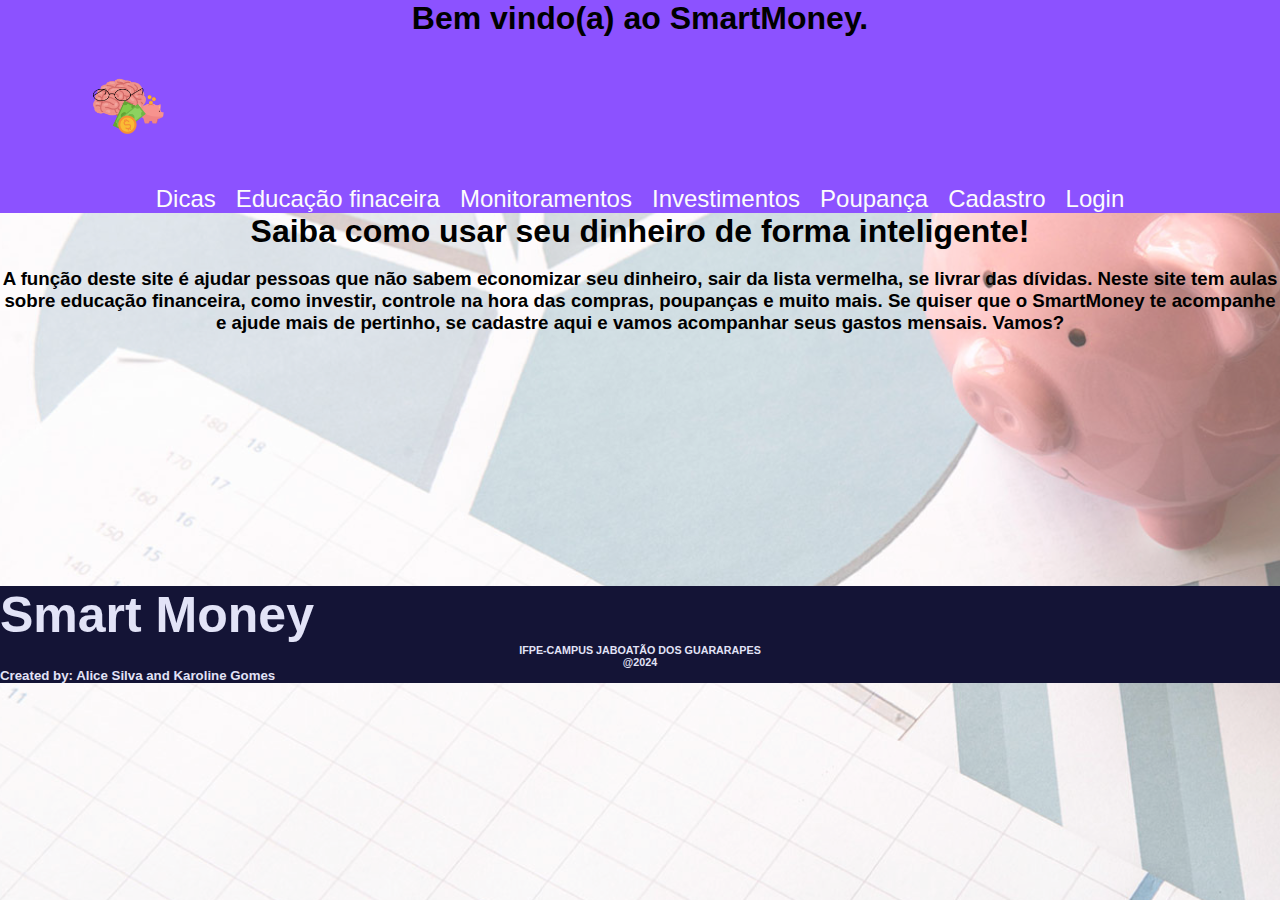
<file: smartmoney/index.html>
<!DOCTYPE html>
<html lang="pt-br">
<head>
    <meta charset="UTF-8">
    <meta name="viewport" content="width=device-width, initial-scale=1.0">
    <title> - Smart Money - </title>

    <style>
            *{
            margin: 0 ;
            padding: 0;
            border: 0;
            }
        body{
            max-width: 2000px;
            background-image:url(fundoimagemindex.png);
           background-repeat: no-repeat;
           background-image:cover ;

        }
        #h1{

            text-align: center;
            font-size: xx-large;
            font-family: 'Lucida Sans', 'Lucida Sans Regular', 'Lucida Grande', 'Lucida Sans Unicode', Geneva, Verdana, sans-serif;

        }
        #header{
            background-color:#8c52ff;

    
        }
        .dicas{
            text-decoration: none;
            font-size: x-large;
            font-family: 'Lucida Sans', 'Lucida Sans Regular', 'Lucida Grande', 'Lucida Sans Unicode', Geneva, Verdana, sans-serif;
            color: #fcfcfc;
            text-align: right;
        }
        .navegação{
            text-align: right;
            display: flex;
            justify-content: center;
            gap: 20px ;
            
        }
        #header img{
            height:30%;
            width:20%;


        }
        #h11{
            text-align: center;
            font-family: 'Lucida Sans', 'Lucida Sans Regular', 'Lucida Grande', 'Lucida Sans Unicode', Geneva, Verdana, sans-serif;

        }
        #h3{
            text-align: center;
            font-family: 'Lucida Sans', 'Lucida Sans Regular', 'Lucida Grande', 'Lucida Sans Unicode', Geneva, Verdana, sans-serif;


        }

        footer{
background-color: #141436;

}
#rodape{
    color:#e2e3f7;
    text-align: left;
    font-family: 'Lucida Sans', 'Lucida Sans Regular', 'Lucida Grande', 'Lucida Sans Unicode', Geneva, Verdana, sans-serif;
    font-size: 50px;
}
h6{
    color:#e2e3f7;
    text-align: center;
    font-family: 'Lucida Sans', 'Lucida Sans Regular', 'Lucida Grande', 'Lucida Sans Unicode', Geneva, Verdana, sans-serif;
}
h5{
    color:#e2e3f7;
    text-align: left;
    font-family: 'Lucida Sans', 'Lucida Sans Regular', 'Lucida Grande', 'Lucida Sans Unicode', Geneva, Verdana, sans-serif;

}
      


    </style>
</head>
<body>

    <header id="header">
        <h1 id="h1" >Bem vindo(a) ao SmartMoney.</h1>
        <img src="logo smart money.png" alt="logo">
        <nav class="navegação">
            <a class='dicas'href="dicas.html">Dicas</a>
            <a class='dicas'href="educaçãofina.html">Educação finaceira</a>
            <a class='dicas'href="monitoramento.html">Monitoramentos</a>
            <a class='dicas'href="investimentos.html">Investimentos</a>
            <a class='dicas'href="poupança.html">Poupança</a>
            <a class='dicas'href="cadastro.html">Cadastro</a>
            <a class='dicas'href="login.html">Login</a>
        </nav>
    </header>
    <h1 id="h11">Saiba como usar seu dinheiro de forma inteligente!</h1>
 <br>  
<h3 id="h3">A função deste site é ajudar pessoas que não sabem economizar seu dinheiro, sair da lista vermelha, se livrar das dívidas. 
    Neste site tem aulas sobre educação financeira, como investir, controle na hora das compras, poupanças e muito mais.
    Se quiser que o SmartMoney te acompanhe e ajude mais de pertinho, se cadastre aqui e vamos acompanhar seus gastos mensais. Vamos?
</br>
</h3>
<br><br><br><br><br><br><br><br><br><br><br><br><br><br>
<footer>
    <h1 id="rodape">Smart Money</h1>
    <h6>IFPE-CAMPUS JABOATÃO DOS GUARARAPES</h6>
    <h6>@2024</h6>
    <h5>Created by: Alice Silva and Karoline Gomes
    </h5>

</footer>
</body>
</html>
</file>
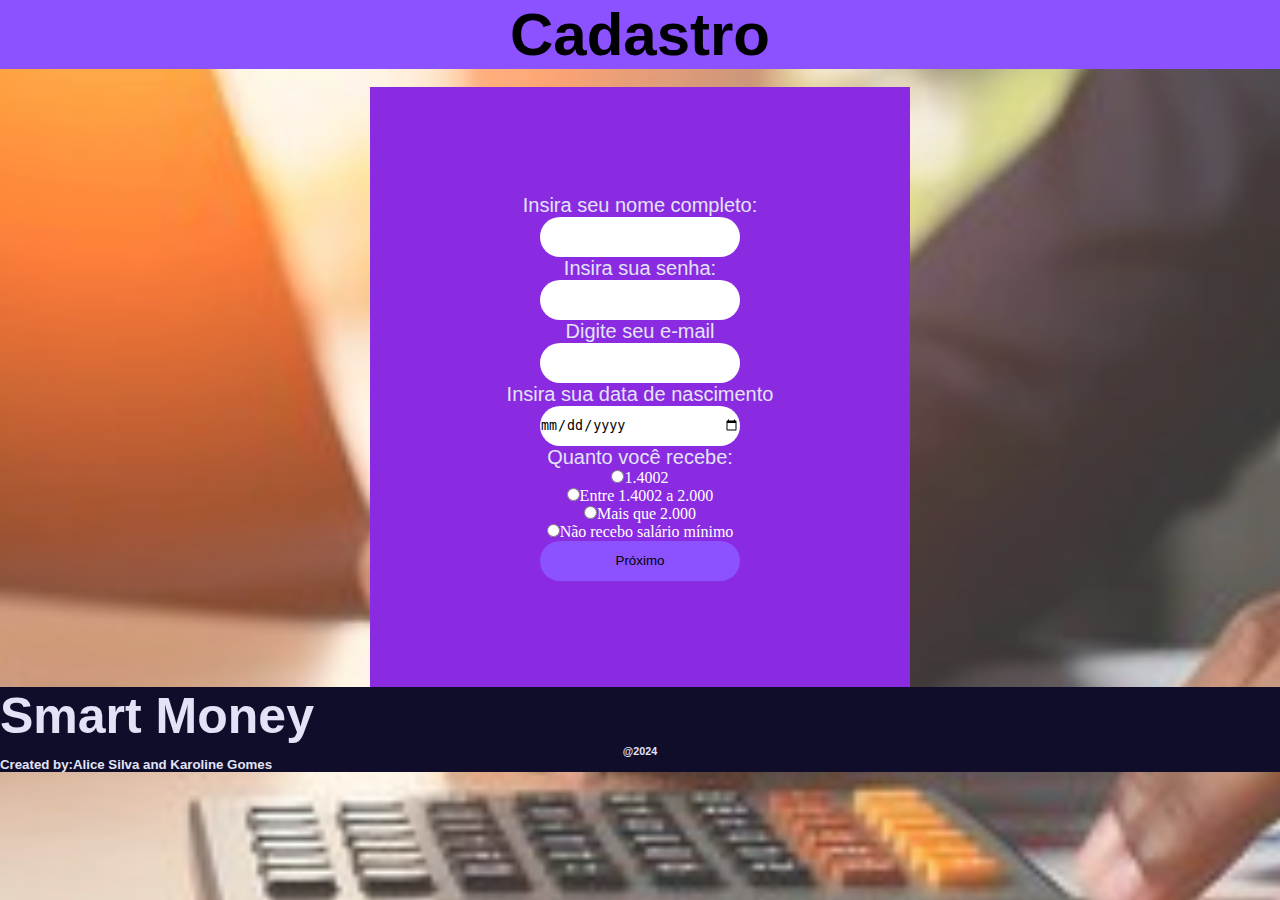
<file: smartmoney/cadastro.html>
<!DOCTYPE html>
<html lang="en">
<head>
    <meta charset="UTF-8">
    <meta name="viewport" content="width=device-width, initial-scale=1.0">
    <title>Cadastro</title>
    <style>
        *{
            padding: 0;
            margin: 0;
            border: 0;
        }
        div{
            height: 500px;
            width: 500px;
            display: flex;
            justify-content: center;
            align-items: center;
            margin-left: auto;
            margin-right: auto;
         }
         body{
            max-width: 2000px;
            background-image: url(fundocadastro.png);
            background-repeat: no-repeat;
            background-image: cover;
         }
         header{
            background-color: #8c52ff;
         }
         h1{
            text-align: center;
            font-family: 'Lucida Sans', 'Lucida Sans Regular', 'Lucida Grande', 'Lucida Sans Unicode', Geneva, Verdana, sans-serif;
            font-size: 60px
         }
         p{
            font-family: 'Lucida Sans', 'Lucida Sans Regular', 'Lucida Grande', 'Lucida Sans Unicode', Geneva, Verdana, sans-serif;
            color:  #e2e3f7;
            font-size: 20px;
         }
         .input1{
            height: 40px;
            width: 200px;
            border-radius:  20px;
         }
         .input1:hover{
                 background-color:#100d2b ;

         }
         .botão{
            background-color: #8c52ff;
            height: 40px;
            width: 200px;
            border-radius: 20px;
            align-items: center;
         }
         .botão:hover{
            background-color: antiquewhite;
         }
         footer{
background-color: #100d2b;

}
#rodape{
    color:#e2e3f7;
    text-align: left;
    font-family: 'Lucida Sans', 'Lucida Sans Regular', 'Lucida Grande', 'Lucida Sans Unicode', Geneva, Verdana, sans-serif;
    font-size: 50px;
}
h6{
    color:#e2e3f7;
    text-align: center;
    font-family: 'Lucida Sans', 'Lucida Sans Regular', 'Lucida Grande', 'Lucida Sans Unicode', Geneva, Verdana, sans-serif;
}
h5{
    color:#e2e3f7;
    text-align: left;
    font-family: 'Lucida Sans', 'Lucida Sans Regular', 'Lucida Grande', 'Lucida Sans Unicode', Geneva, Verdana, sans-serif;

}
.form-section {
            background-color: blueviolet;
            padding: 50px 20px;
            color: #ffffff;
            text-align: center;
        }
    </style>

</head>
<body>
    <header>
       <h1>Cadastro</h1>
    </header>
    <br>
    <div class="form-section">
        <form action="./cadastro2.html">
            <p>Insira seu nome completo:</p>
            <input class="input1" type="text">
            <p>Insira sua senha:</p>
            <input class="input1" type="password">
            <p>Digite seu e-mail</p>
            <input class="input1" type="email">
            <p>Insira sua data de nascimento</p>
            <input class="input1"type="date">
            <p>Quanto você recebe:</p>
            <input type="radio">1.4002
            <br>
            <input type="radio">Entre 1.4002 a 2.000
            <br>
            <input type="radio">Mais que 2.000
            <br>
            <input type="radio">Não recebo salário mínimo
            <br>
            <input class="botão"type="submit" value="Próximo">
        </form>
    </div>
    <footer>
      <h1 id="rodape">Smart Money</h1>
      <h6>@2024</h6>
      <h5>Created by:Alice Silva and Karoline Gomes
      </h5>
      
  </footer>
</body>
</html>
</file>
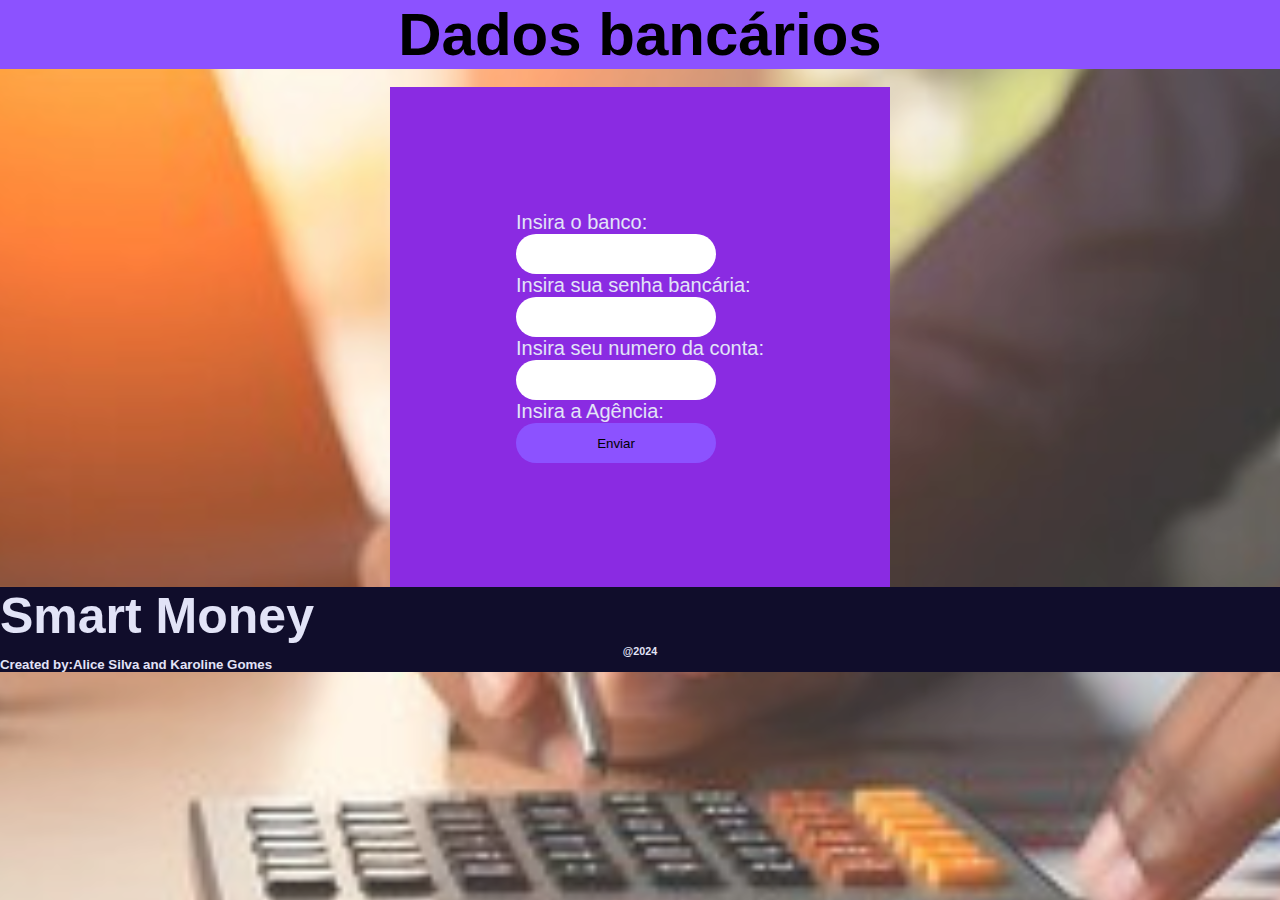
<file: smartmoney/cadastro2.html>
<!DOCTYPE html>
<html lang="en">
<head>
    <meta charset="UTF-8">
    <meta name="viewport" content="width=device-width, initial-scale=1.0">
    <title>Cadastro2</title>
    <style>
        *{
            padding: 0;
            margin: 0;
            border: 0;
        }
        div{
            height: 500px;
            width: 500px;
            display: flex;
            justify-content: center;
            align-items: center;
            margin-left: auto;
            margin-right: auto;
         }
         body{
            max-width: 2000px;
            background-image: url(fundocadastro.png);
            background-repeat: no-repeat;
            background-image: cover;
         }
         header{
            background-color: #8c52ff;
         }
         h1{
            text-align: center;
            font-family: 'Lucida Sans', 'Lucida Sans Regular', 'Lucida Grande', 'Lucida Sans Unicode', Geneva, Verdana, sans-serif;
            font-size: 60px
         }
         p{
            font-family: 'Lucida Sans', 'Lucida Sans Regular', 'Lucida Grande', 'Lucida Sans Unicode', Geneva, Verdana, sans-serif;
            color:  #e2e3f7;
            font-size: 20px;
         }
         .input2{
            height: 40px;
            width: 200px;
            border-radius:  20px;
         }
         .input2:hover{
                 background-color:#100d2b ;

         }
         .botão{
            background-color: #8c52ff;
            height: 40px;
            width: 200px;
            border-radius: 20px;
            align-items: center;
         }
         .botão:hover{
            background-color: antiquewhite;
         }
         footer{
background-color: #100d2b;

}
#rodape{
    color:#e2e3f7;
    text-align: left;
    font-family: 'Lucida Sans', 'Lucida Sans Regular', 'Lucida Grande', 'Lucida Sans Unicode', Geneva, Verdana, sans-serif;
    font-size: 50px;
}
h6{
    color:#e2e3f7;
    text-align: center;
    font-family: 'Lucida Sans', 'Lucida Sans Regular', 'Lucida Grande', 'Lucida Sans Unicode', Geneva, Verdana, sans-serif;
}
h5{
    color:#e2e3f7;
    text-align: left;
    font-family: 'Lucida Sans', 'Lucida Sans Regular', 'Lucida Grande', 'Lucida Sans Unicode', Geneva, Verdana, sans-serif;

}
    </style>
</head>

<body>
    <header>
        <h1>Dados bancários</h1>
     </header>
     <br>
     <div style="background-color: blueviolet;">
         <form action="./index.html">
             <p>Insira o banco:</p>
             <input class="input2" type="text">
             <p>Insira sua senha bancária:</p>
             <input class="input2" type="password">
             <p>Insira seu numero da conta:</p>
             <input class="input2" type="text">
             <p>Insira a Agência:</p>
             <input class="botão"type="submit" value="Enviar">
         </form>
     </div>
     <footer>
       <h1 id="rodape">Smart Money</h1>
       <h6>@2024</h6>
       <h5>Created by:Alice Silva and Karoline Gomes
       </h5>
       
   </footer>
</body>
</html>
</file>
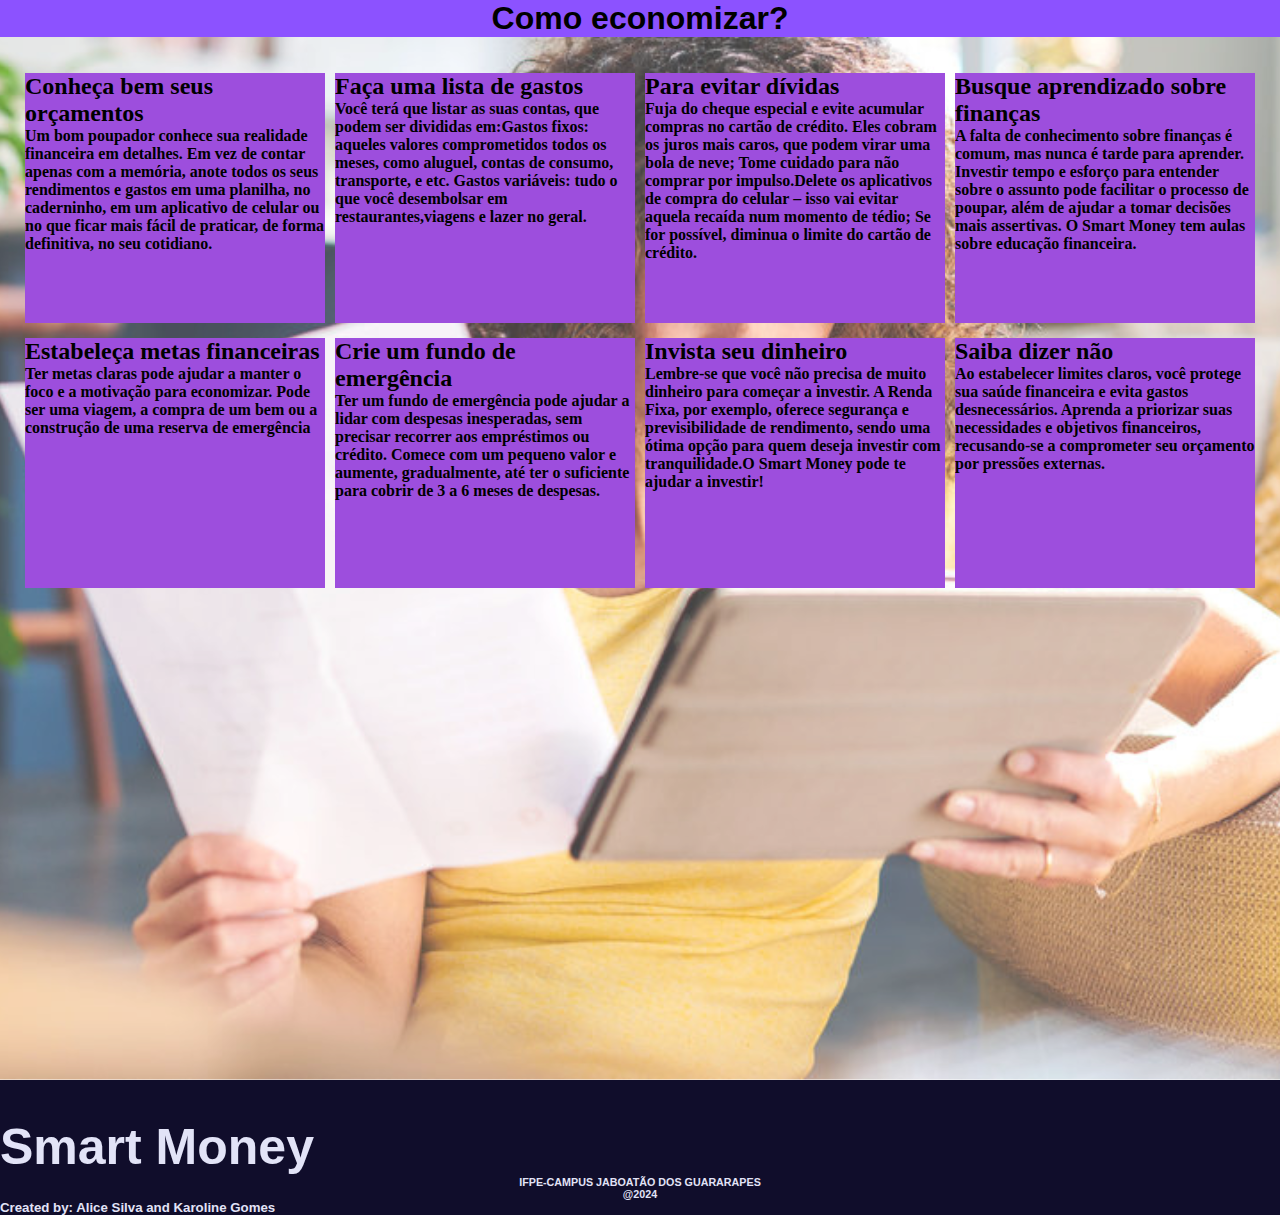
<file: smartmoney/dicas.html>
<!DOCTYPE html>
<html lang="pt-br">
<head>
    <meta charset="UTF-8">
    <meta name="viewport" content="width=device-width, initial-scale=1.0">
    <title>Dicas para economizar</title>
    <link rel="stylesheet" type="text/css" href="dicas.css" />
</head>
<body>
    <header id="header">
        <h1 class="h1">Como economizar?</h1>
    </header>
    <br><br>
    <div title="container">
        <div title="dica">
         
            <h2>Conheça bem seus orçamentos</h2>
          
          <h4>Um bom poupador conhece sua realidade financeira em detalhes. Em vez de contar apenas com a memória, anote todos os seus rendimentos e gastos em uma planilha, no caderninho, em um aplicativo de celular ou no que ficar mais fácil de praticar, de forma definitiva, no seu cotidiano.</h4>
     </div>
     <div title="dica">
         
        <h2>Faça uma lista de gastos</h2>
      <h4>Você terá que listar as suas contas, que podem ser divididas em:Gastos fixos: aqueles valores comprometidos todos os meses, como aluguel, contas de consumo, transporte, e etc.
        Gastos variáveis: tudo o que você desembolsar em restaurantes,viagens e lazer no geral.</h4>
 </div>
 <div title="dica">
         
    <h2>Para evitar dívidas</h2>
  <h4>
    Fuja do cheque especial e evite acumular compras no cartão de crédito. Eles cobram os juros mais caros, que podem virar uma bola de neve;
    Tome cuidado para não comprar por impulso.Delete os aplicativos de compra do celular – isso vai evitar aquela recaída num momento de tédio;
    Se for possível, diminua o limite do cartão de crédito.</h4>
</div>
<div title="dica">
         
    <h2>Busque aprendizado sobre finanças </h2>
  <h4>
    A falta de conhecimento sobre finanças é comum, mas nunca é tarde para aprender. Investir tempo e esforço para entender sobre o assunto pode facilitar o processo de poupar, além de ajudar a tomar decisões mais assertivas.
O Smart Money tem aulas sobre educação financeira.</h4>
</div>
<div title="dica">
         
    <h2>Estabeleça metas financeiras</h2>
  <h4>Ter metas claras pode ajudar a manter o foco e a motivação para economizar. Pode ser uma viagem, a compra de um bem ou a construção de uma reserva de emergência
  </h4>
</div>
<div title="dica">
         
    <h2>Crie um fundo de emergência</h2>
  <h4>Ter um fundo de emergência pode ajudar a lidar com despesas inesperadas, sem precisar recorrer aos empréstimos ou crédito. Comece com um pequeno valor e aumente, gradualmente, até ter o suficiente para cobrir de 3 a 6 meses de despesas.
  </h4>
</div>
<div title="dica">
         
    <h2>Invista seu dinheiro</h2>
  <h4>
    Lembre-se que você não precisa de muito dinheiro para começar a investir.

A Renda Fixa, por exemplo, oferece segurança e previsibilidade de rendimento, sendo uma ótima opção para quem deseja investir com tranquilidade.O Smart Money pode te ajudar a investir!
  </h4>
</div>
<div title="dica">
         
    <h2>Saiba dizer não</h2>
  <h4>
    Ao estabelecer limites claros, você protege sua saúde financeira e evita gastos desnecessários.

Aprenda a priorizar suas necessidades e objetivos financeiros, recusando-se a comprometer seu orçamento por pressões externas.
  </h4>
</div>


    </div>
    <footer>
        
      <h1 id="rodape">Smart Money</h1>
      <h6>IFPE-CAMPUS JABOATÃO DOS GUARARAPES</h6>
      <h6>@2024</h6>
      <h5>Created by: Alice Silva and Karoline Gomes
      </h5>
        
    </footer>
</body>
</html>
</file>
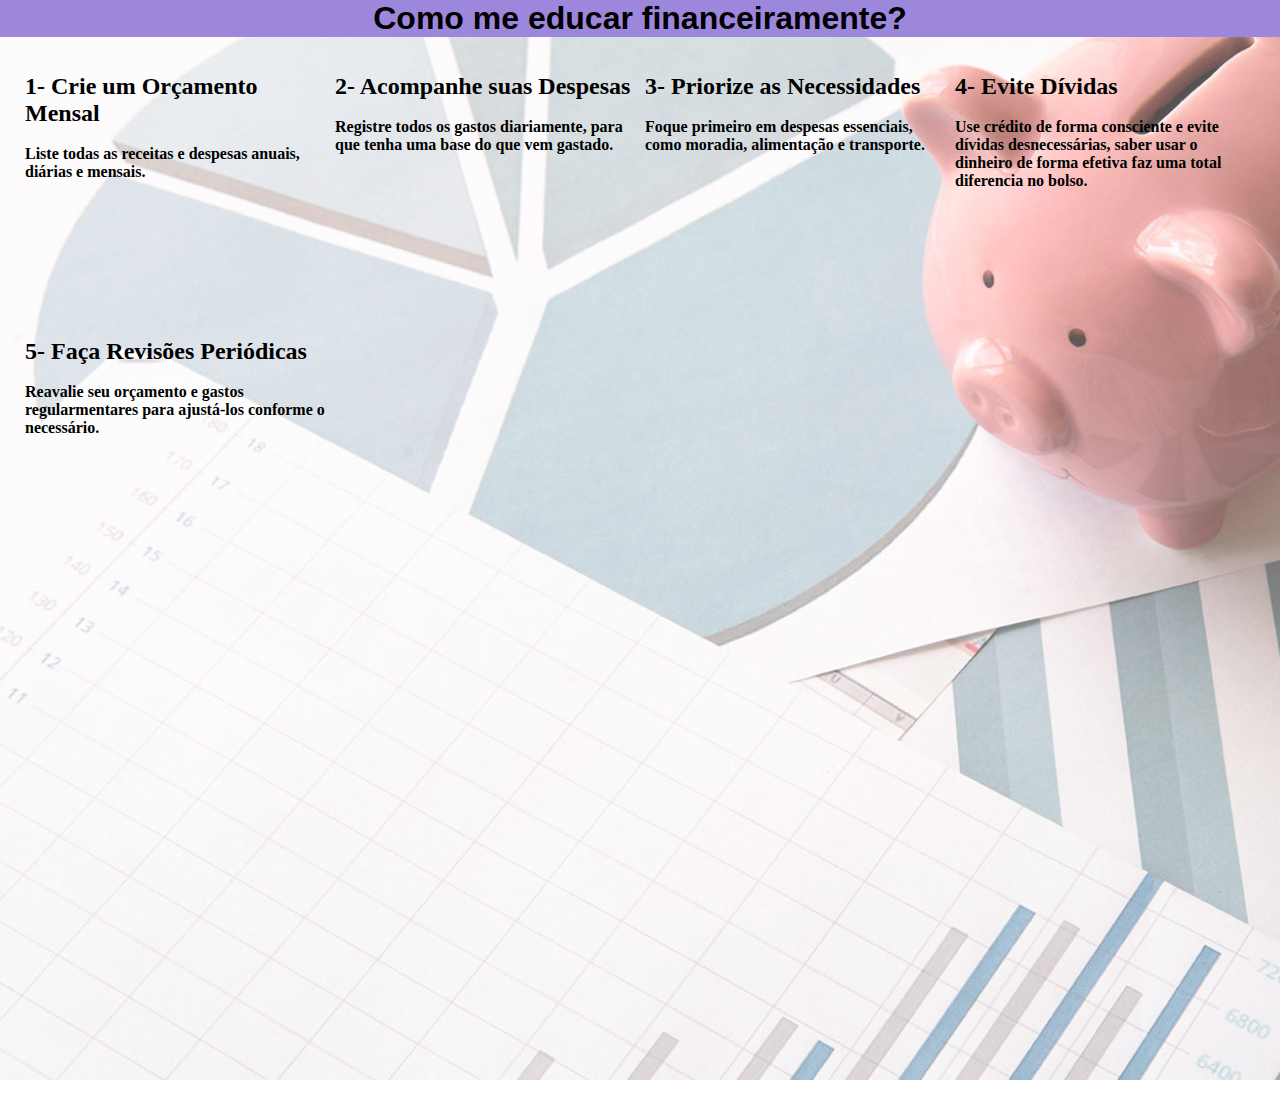
<file: smartmoney/educaçãofina.html>
<!DOCTYPE html>
<html lang="en">
<head>
    <meta charset="UTF-8">
    <meta name="viewport" content="width=device-width, initial-scale=1.0">
    <title>Document</title>
    <style>
        *{
    padding: 0;
    margin: 0;
    border:0;

}
body{
    
    
    max-width: 2000px;
    background-image:url(fundoimagemindex.png);
    background-repeat: no-repeat;
    background-image: cover;
}
#header{
    background-color: #9c87dd;
}
.h1{
   text-align: center;
   font-family: 'Lucida Sans', 'Lucida Sans Regular', 'Lucida Grande', 'Lucida Sans Unicode', Geneva, Verdana, sans-serif;
}
[title='container']{
display: grid;
grid-template-columns: 300px 300px 300px 300px;
grid-template-rows: 250px 250px 250px 250px;
column-gap:10px;
row-gap: 15px;
justify-content: center;
}
[title='dica']{
    background-color: #8958df;
}
footer{
background-color: #141436;

}
#rodape{
    color:#e2e3f7;
    text-align: left;
    font-family: 'Lucida Sans', 'Lucida Sans Regular', 'Lucida Grande', 'Lucida Sans Unicode', Geneva, Verdana, sans-serif;
    font-size: 50px;
}
h6{
    color:#e2e3f7;
    text-align: center;
    font-family: 'Lucida Sans', 'Lucida Sans Regular', 'Lucida Grande', 'Lucida Sans Unicode', Geneva, Verdana, sans-serif;
}
h5{
    color:#e2e3f7;
    text-align: left;
    font-family: 'Lucida Sans', 'Lucida Sans Regular', 'Lucida Grande', 'Lucida Sans Unicode', Geneva, Verdana, sans-serif;

}
    </style>
</head>
<body>
    <header id="header">
        <h1 class="h1">Como me educar financeiramente?</h1>
    </header>
    <br><br>
    <div title="container">
        <div title="educaçãoFinanceira">
         
            <h2>1- Crie um Orçamento Mensal</h2>
          <br>
          <h4>Liste todas as receitas e despesas anuais, diárias e mensais.</h4>
        </br>
        </div>
     <div title="educaçãoFinanceira">
         
        <h2>2- Acompanhe suas Despesas</h2>
        <br>
      <h4>Registre todos os gastos diariamente, para que tenha uma base do que vem gastado.</h4>
      </br>
      </div>
 <div title="educaçãoFinanceira">
         
    <h2>3- Priorize as Necessidades</h2>
  <h4>
    <br>
    Foque primeiro em despesas essenciais, como moradia, alimentação e transporte.</h4>
  </br>
  </div>
<div title="educaçãoFinanceira">
         
    <h2>4- Evite Dívidas </h2>
  <h4>
    <br>
   Use crédito de forma consciente e evite dívidas desnecessárias, saber usar o dinheiro de forma efetiva faz uma total diferencia no bolso.
    </h4>
  </br>
</div>
<div title="educaçãoFinanceira">
         
    <h2>5- Faça Revisões Periódicas</h2>
    <br>
  <h4>Reavalie seu orçamento e gastos regularmentares para ajustá-los conforme o necessário.
  </h4>
</br>
</div>
   
    </div>
    <footer>
        

    </footer>
</body>
</html>
</body>
</html>
</file>
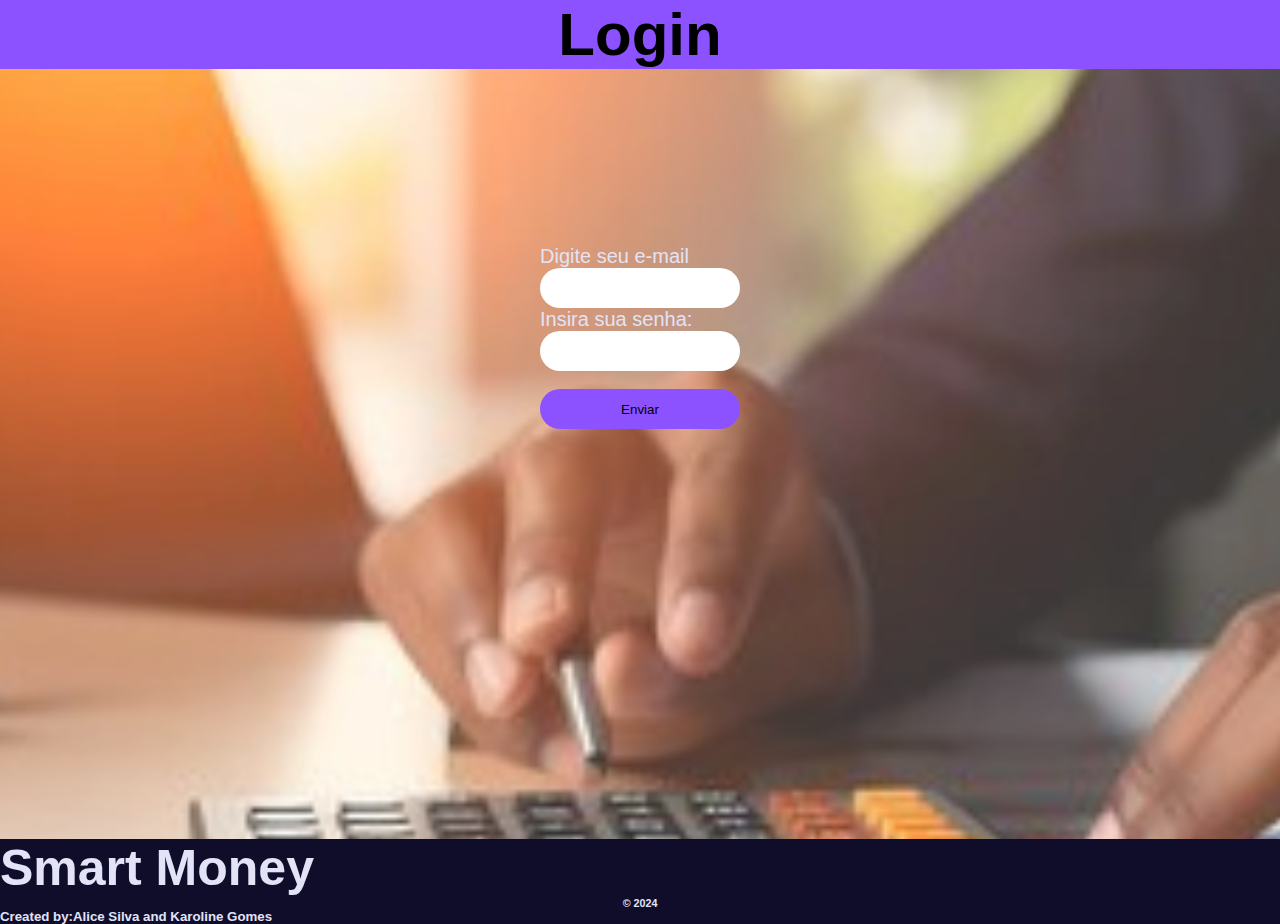
<file: smartmoney/login.html>
<!DOCTYPE html>
<html lang="en">
<head>
    <meta charset="UTF-8">
    <meta name="viewport" content="width=device-width, initial-scale=1.0">
    <title>Login</title>
    <style>
        *{
            padding: 0;
            margin: 0;
            border: 0;
        }
        div{
            height: 500px;
            width: 500px;
            display: flex;
            justify-content: center;
            align-items: center;
            margin-left: auto;
            margin-right: auto;
         }
         body{
            background-image: url(fundocadastro.png);
            background-repeat: no-repeat;
            background-image: cover;
         }
         header{
            background-color: #8c52ff;
         }
         h1{
            text-align: center;
            font-family: 'Lucida Sans', 'Lucida Sans Regular', 'Lucida Grande', 'Lucida Sans Unicode', Geneva, Verdana, sans-serif;
            font-size: 60px
         }
         p{
            font-family: 'Lucida Sans', 'Lucida Sans Regular', 'Lucida Grande', 'Lucida Sans Unicode', Geneva, Verdana, sans-serif;
            color:  #e2e3f7;
            font-size: 20px;
         }
         .input1{
            height: 40px;
            width: 200px;
            border-radius:  20px;
         }
         .input1:hover{
                 background-color:#100d2b ;

         }
         .botão{
            background-color: #8c52ff;
            height: 40px;
            width: 200px;
            border-radius: 20px;
            align-items: center;
         }
         .botão:hover{
            background-color: antiquewhite;
         }
         footer{
            background-color: #100d2b;
         }
         #rodape{
    color:#e2e3f7;
    text-align: left;
    font-family: 'Lucida Sans', 'Lucida Sans Regular', 'Lucida Grande', 'Lucida Sans Unicode', Geneva, Verdana, sans-serif;
    font-size: 50px;
}
h6{
    color:#e2e3f7;
    text-align: center;
    font-family: 'Lucida Sans', 'Lucida Sans Regular', 'Lucida Grande', 'Lucida Sans Unicode', Geneva, Verdana, sans-serif;
}
h5{
    color:#e2e3f7;
    text-align: left;
    font-family: 'Lucida Sans', 'Lucida Sans Regular', 'Lucida Grande', 'Lucida Sans Unicode', Geneva, Verdana, sans-serif;
}
        .form-section {
            background-color: blueviolet;
            padding: 50px 20px;
            color: #ffffff;
            text-align: center;
        }
    </style>

</head>
<body>
    <header>
       <h1>Login</h1>
    </header>
    <br>
    <div>
        <form action="./index.html">
            <p>Digite seu e-mail</p>
            <input class="input1"type="email">
            <p>Insira sua senha:</p>
            <input class="input1" type="password">
            <br><br>
            <input class="botão"type="submit" value="Enviar">
        </form>
    </div>
    <br><br><br><br><br><br><br><br><br><br><br><br><br><br>
    <footer>
      <h1 id="rodape">Smart Money</h1>
      <h6>&copy; 2024</h6>
      <h5>Created by:Alice Silva and Karoline Gomes
      </h5>
      
  </footer>
</body>
</html>
</file>
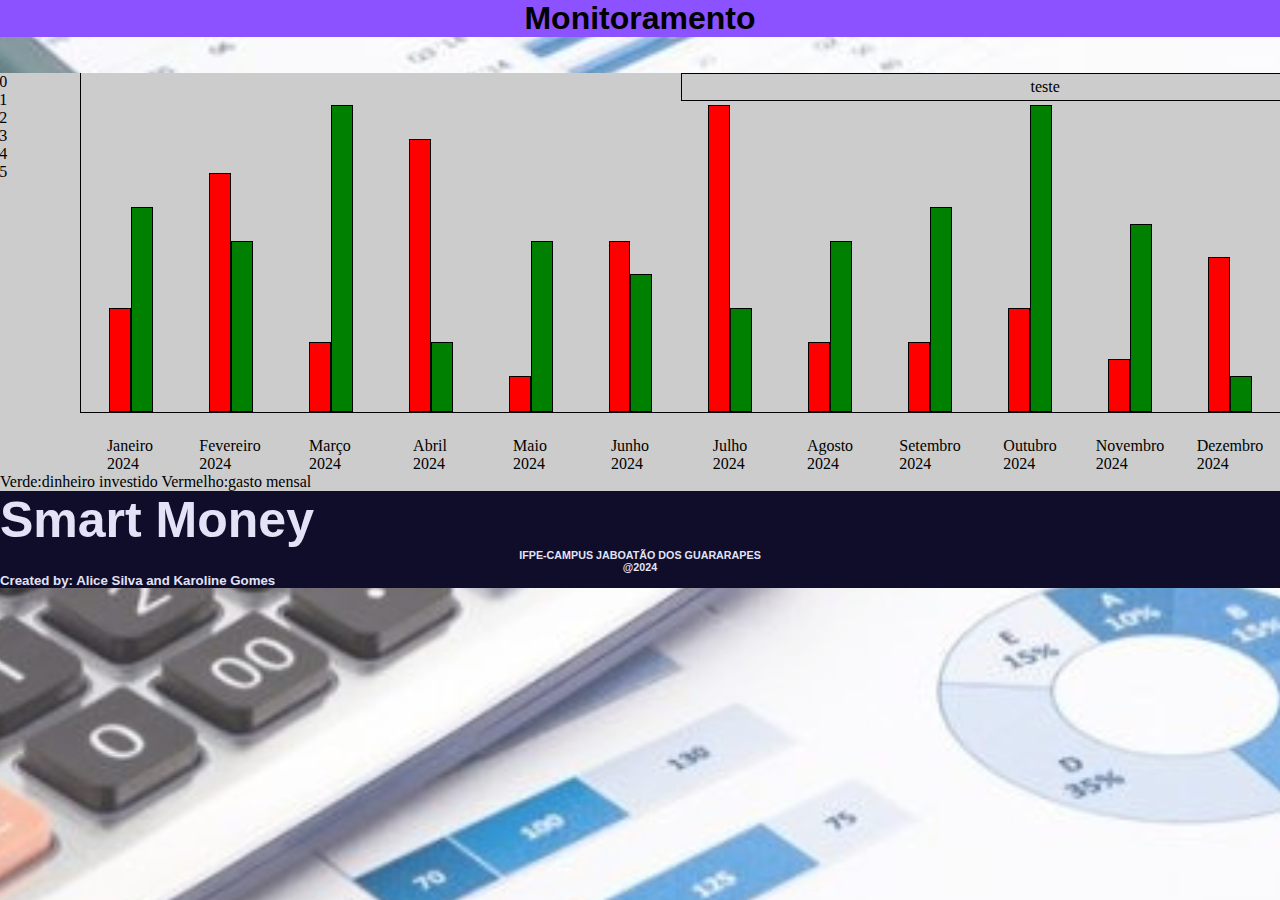
<file: smartmoney/monitoramento.html>
<!DOCTYPE html>
<html lang="pt-br">
<head>
    <meta charset="UTF-8">
    <meta name="viewport" content="width=device-width, initial-scale=1.0">
    <title>Monitoramento</title>
    <link rel="stylesheet" type="text/css" href="monitoramento.css" />
</head>
<body>
    <header>
        <h1 id="h1">Monitoramento </h1>
    </header>
    <br><br>
    <div class="grafico">
         <div class="colunas">
            <div class="escala-y">  
                <div class="divisao">
                    0
                </div>
                <div class="divisao">
                    1
                </div>
                <div class="divisao">
                    2
                </div>
                <div class="divisao">
                   3
                </div>
                <div class="divisao">
                    4
                </div>
                <div class="divisao">
                    5
                </div>
            </div>
            <div class="areagrafico">
                <div class="areabarras">
                    <div class="tooltip">
                        teste
                    </div>
                    <div class="divisao">
                        <div class="barravm" style="height:30%;"></div>
                          <div class="barravd"style="height:60%;"></div>

                    </div>

                    <div class="divisao">
                        <div class="barravm1" style="height:70%;"></div>
                          <div class="barravd1"style="height:50%;"></div>

                    </div>
                    <div class="divisao">
                        <div class="barravm2" style="height:20%;"></div>
                          <div class="barravd2"style="height:90%;"></div>

                    </div>
                    <div class="divisao">
                        <div class="barravm3" style="height:80%;"></div>
                          <div class="barravd3"style="height:20%;"></div>

                    </div>
                    <div class="divisao">
                        <div class="barravm5" style="height:10%;"></div>
                          <div class="barravd5"style="height:50%;"></div>

                    </div>
                    <div class="divisao">
                        <div class="barravm6" style="height:50%;"></div>
                          <div class="barravd6"style="height:40%;"></div>

                    </div>
                    <div class="divisao">
                        <div class="barravm7" style="height:90%;"></div>
                          <div class="barravd7"style="height:30%;"></div>

                    </div>
                    <div class="divisao">
                        <div class="barravm8" style="height:20%;"></div>
                          <div class="barravd8"style="height:50%;"></div>

                    </div>
                    <div class="divisao">
                        <div class="barravm9" style="height:20%;"></div>
                          <div class="barravd9"style="height:60%;"></div>

                    </div>
                    <div class="divisao">
                        <div class="barravm10" style="height:30%;"></div>
                          <div class="barravd10"style="height:90%;"></div>

                    </div>
                    <div class="divisao">
                        <div class="barravm11" style="height:15%;"></div>
                          <div class="barravd11"style="height:55%;"></div>

                    </div>
                    <div class="divisao">
                        <div class="barravm12" style="height:45%;"></div>
                          <div class="barravd12"style="height:10%;"></div>

                    </div>
                </div>
                <div class="escala-x">
                    <div class="divisao">
                        Janeiro<br>
                        2024
                    </div>
                    <div class="divisao">
                        Fevereiro<br>
                        2024
                    </div>
                    <div class="divisao">
                        Março<br>
                        2024
                    </div>
                    <div class="divisao">
                        Abril<br>
                        2024
                    </div>
                    <div class="divisao">
                        Maio<br>
                        2024
                    </div>
                    <div class="divisao">
                        Junho<br>
                        2024
                    </div>
                    <div class="divisao">
                        Julho<br>
                        2024
                    </div>
                    <div class="divisao">
                        Agosto<br>
                        2024
                    </div>
                    <div class="divisao">
                        Setembro<br>
                        2024
                    </div>
                    <div class="divisao">
                        Outubro<br>
                        2024
                    </div>
                    <div class="divisao">
                        Novembro<br>
                        2024
                    </div>
                    <div class="divisao">
                        Dezembro<br>
                        2024
                    </div>
                </div>
            </div>
         </div>
    </div>
    <div>
        Verde:dinheiro investido
        Vermelho:gasto mensal
    </div>
    <footer>
        <h1 id="rodape">Smart Money</h1>
        <h6>IFPE-CAMPUS JABOATÃO DOS GUARARAPES</h6>
        <h6>@2024</h6>
        <h5>Created by: Alice Silva and Karoline Gomes
        </h5>
        
    </footer>
</body>
</html>
</file>
<file: smartmoney/dicas.css>
*{
    padding: 0;
    margin: 0;
    border:0;

}
body{
    background-color: #100d2b;
    max-width: 2000px;
    background-image:url(fundoimagemdicas.png);
    background-repeat: no-repeat;
    background-image: cover;
}
#header{
    background-color: #8c52ff;
}
.h1{
   text-align: center;
   font-family: 'Lucida Sans', 'Lucida Sans Regular', 'Lucida Grande', 'Lucida Sans Unicode', Geneva, Verdana, sans-serif;
}
[title='container']{
display: grid;
grid-template-columns: 300px 300px 300px 300px;
grid-template-rows: 250px 250px 250px 250px;
column-gap:10px;
row-gap: 15px;
justify-content: center;
}
[title='dica']{
    background-color: #9d4edd;
}
footer{
background-color: #100d2b;

}
#rodape{
    color:#e2e3f7;
    text-align: left;
    font-family: 'Lucida Sans', 'Lucida Sans Regular', 'Lucida Grande', 'Lucida Sans Unicode', Geneva, Verdana, sans-serif;
    font-size: 50px;
}
h6{
    color:#e2e3f7;
    text-align: center;
    font-family: 'Lucida Sans', 'Lucida Sans Regular', 'Lucida Grande', 'Lucida Sans Unicode', Geneva, Verdana, sans-serif;
}
h5{
    color:#e2e3f7;
    text-align: left;
    font-family: 'Lucida Sans', 'Lucida Sans Regular', 'Lucida Grande', 'Lucida Sans Unicode', Geneva, Verdana, sans-serif;

}
</file>
<file: smartmoney/monitoramento.css>
*{
    padding: 0;
    margin:0;
    border: 0;
}
body{
  max-width: 4000px;
  background-image: url(fundomonitoramento.png);
  background-repeat: no-repeat;
  background-image: cover;

}
header{
    background-color: #8c52ff;

}
#h1{
    text-align: center;
    font-size: xx-large;
    font-family: 'Lucida Sans', 'Lucida Sans Regular', 'Lucida Grande', 'Lucida Sans Unicode', Geneva, Verdana, sans-serif;

}
.grafico{
    width: 100%;
    height:100%;
    background-color: aliceblue;

}
.colunas{
    display:flex;
    flex-direction: row;
    height:400px ;
}
.escala-y{
    display: flex;
    flex-direction: column;
    width: 80px;
    background-color: 
    #ccc;
}
.areagrafico{
    display:flex;
    flex-grow:1 ;
    flex-direction: column;
}
.areabarras{
display: flex;
position: relative;
flex-grow: 1;
border-left: 1px solid black;
border-bottom: 1px solid black;
}
.escala-x{
    display:flex;
    height:60px;
    background-color: #ccc;
}
.divisao{
    display:flex;
    justify-content: center;
    align-items: end;
    width: calc(100%/12);
    
}
.barravm{
    background-color: red;
    width:20%;
    border: 1px solid black;
 
    
}
.barravd{
    background-color: green;
    width:20%;
    border: 1px solid black;
    

}
.barravm1{
    background-color: red;
    width:20%;
    border: 1px solid black;
 
    
}
.barravd1{
    background-color: green;
    width:20%;
    border: 1px solid black;
    

}
.barravm2{
    background-color: red;
    width:20%;
    border: 1px solid black;
 
    
}
.barravd2{
    background-color: green;
    width:20%;
    border: 1px solid black;
    

}
.barravm3{
    background-color: red;
    width:20%;
    border: 1px solid black;
 
    
}
.barravd3{
    background-color: green;
    width:20%;
    border: 1px solid black;
    

}
.barravm4{
    background-color: red;
    width:20%;
    border: 1px solid black;
 
    
}
.barravd4{
    background-color: green;
    width:20%;
    border: 1px solid black;
    

}
.barravm5{
    background-color: red;
    width:20%;
    border: 1px solid black;
 
    
}
.barravd5{
    background-color: green;
    width:20%;
    border: 1px solid black;
    

}
.barravm6{
    background-color: red;
    width:20%;
    border: 1px solid black;
 
    
}
.barravd6{
    background-color: green;
    width:20%;
    border: 1px solid black;
    

}
.barravm7{
    background-color: red;
    width:20%;
    border: 1px solid black;
 
    
}
.barravd7{
    background-color: green;
    width:20%;
    border: 1px solid black;
    

}
.barravm8{
    background-color: red;
    width:20%;
    border: 1px solid black;
 
    
}
.barravd8{
    background-color: green;
    width:20%;
    border: 1px solid black;
    

}
.barravm9{
    background-color: red;
    width:20%;
    border: 1px solid black;
 
    
}
.barravd9{
    background-color: green;
    width:20%;
    border: 1px solid black;
    

}
.barravm10{
    background-color: red;
    width:20%;
    border: 1px solid black;
 
    
}
.barravd10{
    background-color: green;
    width:20%;
    border: 1px solid black;
    

}
.barravm11{
    background-color: red;
    width:20%;
    border: 1px solid black;
 
    
}
.barravd11{
    background-color: green;
    width:20%;
    border: 1px solid black;
    

}
.barravm12{
    background-color: red;
    width:20%;
    border: 1px solid black;
 
    
}
.barravd12{
    background-color: green;
    width:20%;
    border: 1px solid black;
    

}
.tooltip{
    position: absolute;
    width: 60%;
    border: 1px solid black;
    text-align: center;
    background-color: #ccc;
    padding: 4px;
    left:50%;
}
div{
    background-color: #ccc;
}
footer{
    background-color: #100d2b;
    
    }
    #rodape{
        color:#e2e3f7;
        text-align: left;
        font-family: 'Lucida Sans', 'Lucida Sans Regular', 'Lucida Grande', 'Lucida Sans Unicode', Geneva, Verdana, sans-serif;
        font-size: 50px;
    }
    h6{
        color:#e2e3f7;
        text-align: center;
        font-family: 'Lucida Sans', 'Lucida Sans Regular', 'Lucida Grande', 'Lucida Sans Unicode', Geneva, Verdana, sans-serif;
    }
    h5{
        color:#e2e3f7;
        text-align: left;
        font-family: 'Lucida Sans', 'Lucida Sans Regular', 'Lucida Grande', 'Lucida Sans Unicode', Geneva, Verdana, sans-serif;
    
    }
</file>
